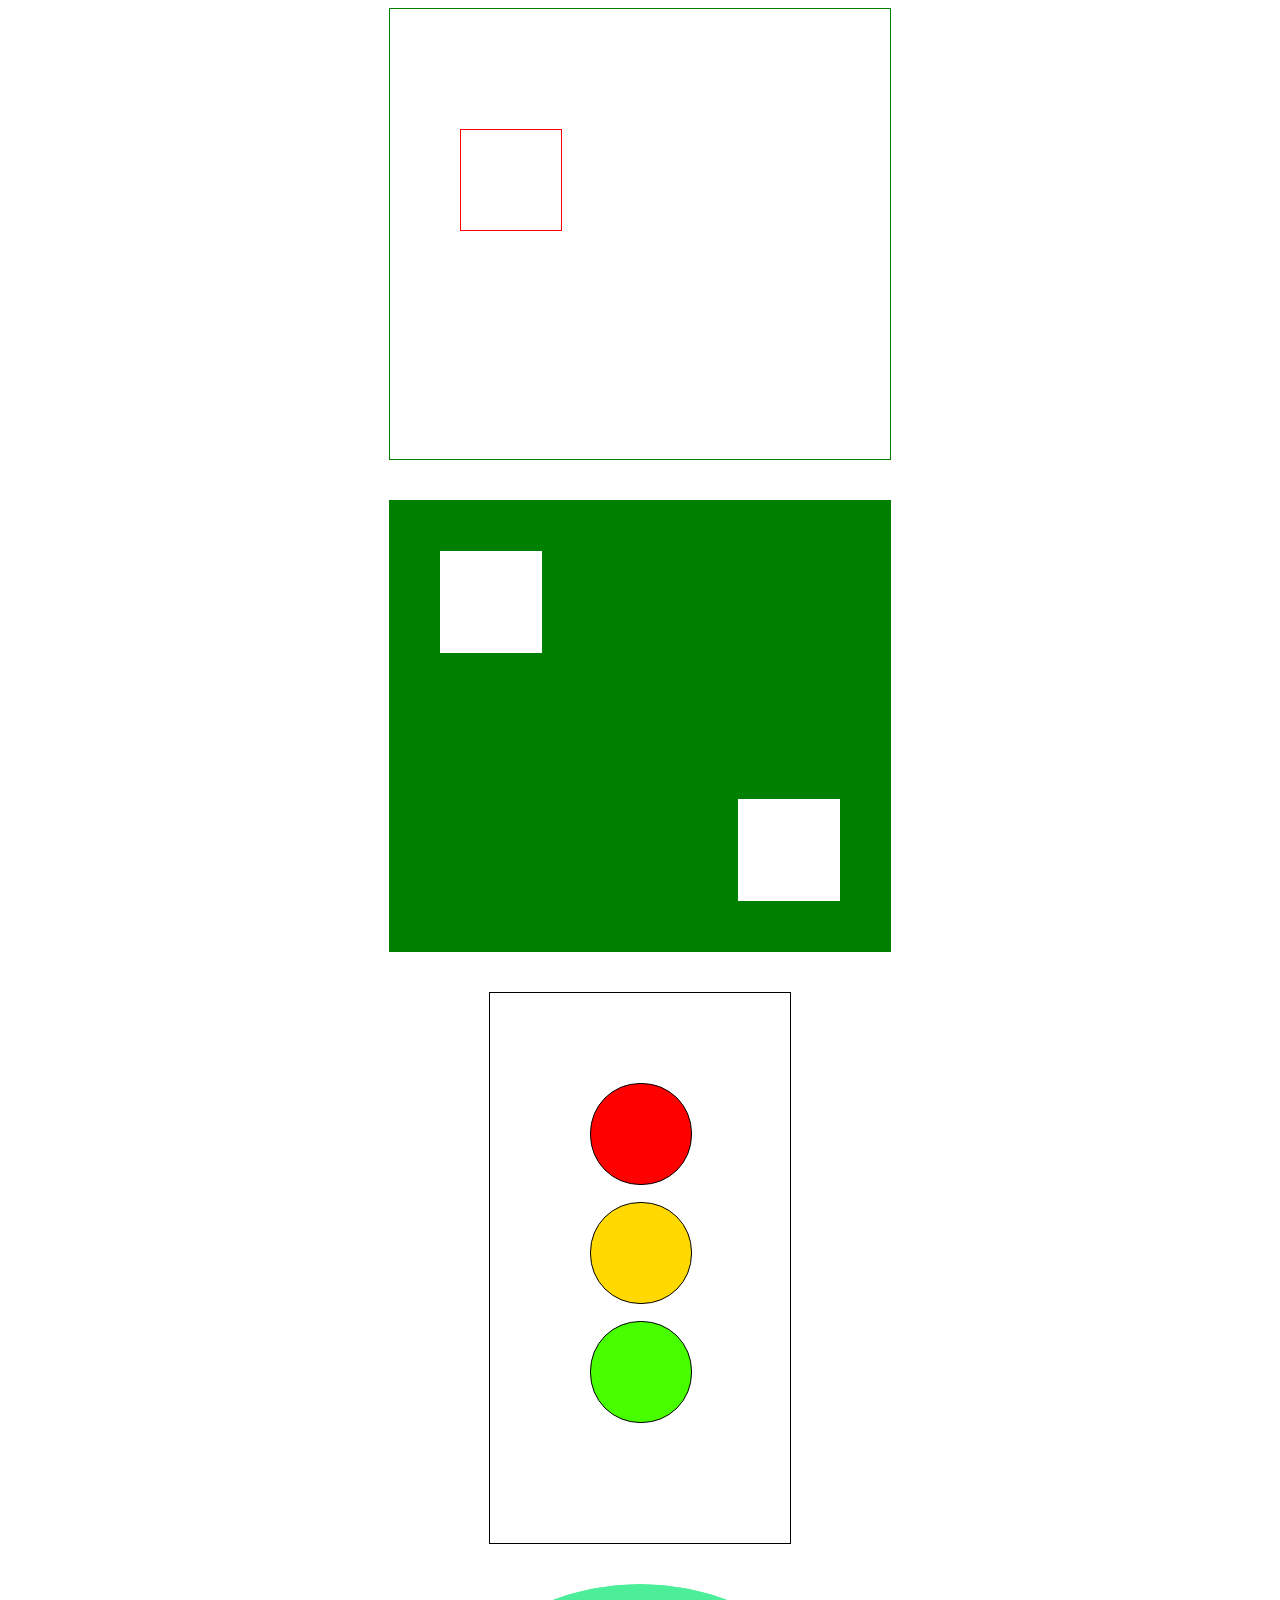
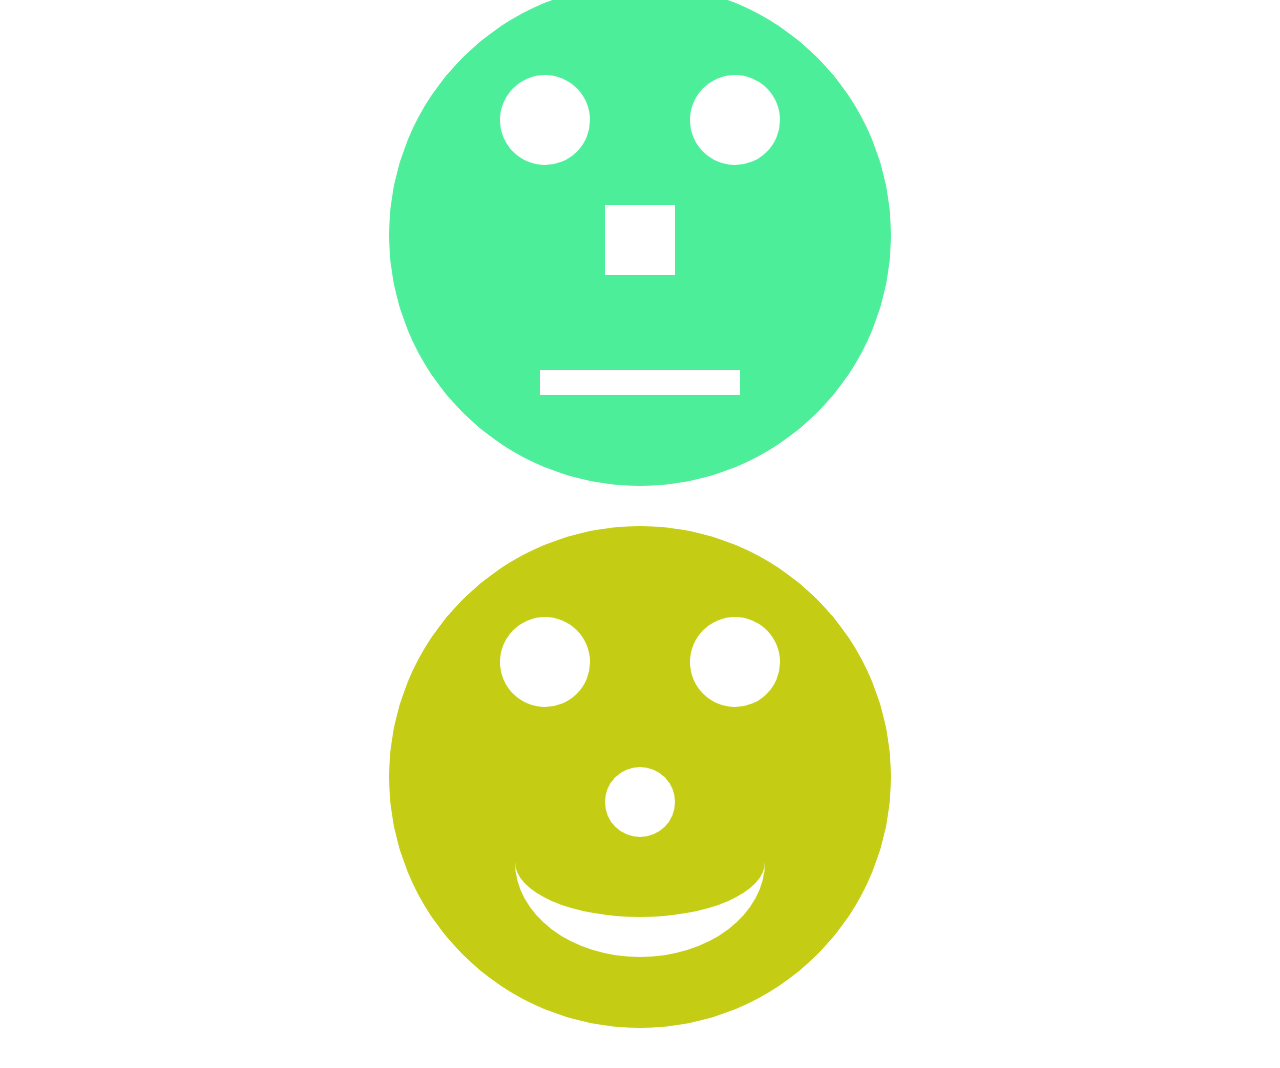
<file: index.html>
<!DOCTYPE html>
<html lang="en">
<head>
    <meta charset="UTF-8">
    <meta name="viewport" content="width=device-width, initial-scale=1.0">
    <title>YOOOOOO</title>
    <link rel="stylesheet" href="style.css">
    <div class="elem1"></div>
    <div class="elem2"></div>
    <div class="elem3"></div>
<div id="parent">
    <div id="child"></div>
</div>
<div id="parentpok">
    <div id="child1"></div>
    <div id="child2"></div>
</div>
<div id="parentsvet">
    <div id="child3"></div>
    <div id="child4"></div>
    <div id="child5"></div>
</div>
<div id="parentface">
    <div id="child6"></div>
    <div id="child7"></div>
    <div id="child8"></div>
    <div id="child9"></div>
</div>
<div id="parentclown">
    <div id="child10"></div>
    <div id="child11"></div>
    <div id="child12"></div>
    <div id="child13"></div>
</div>
</head>
<body>
    
</body>
</html>
</file>
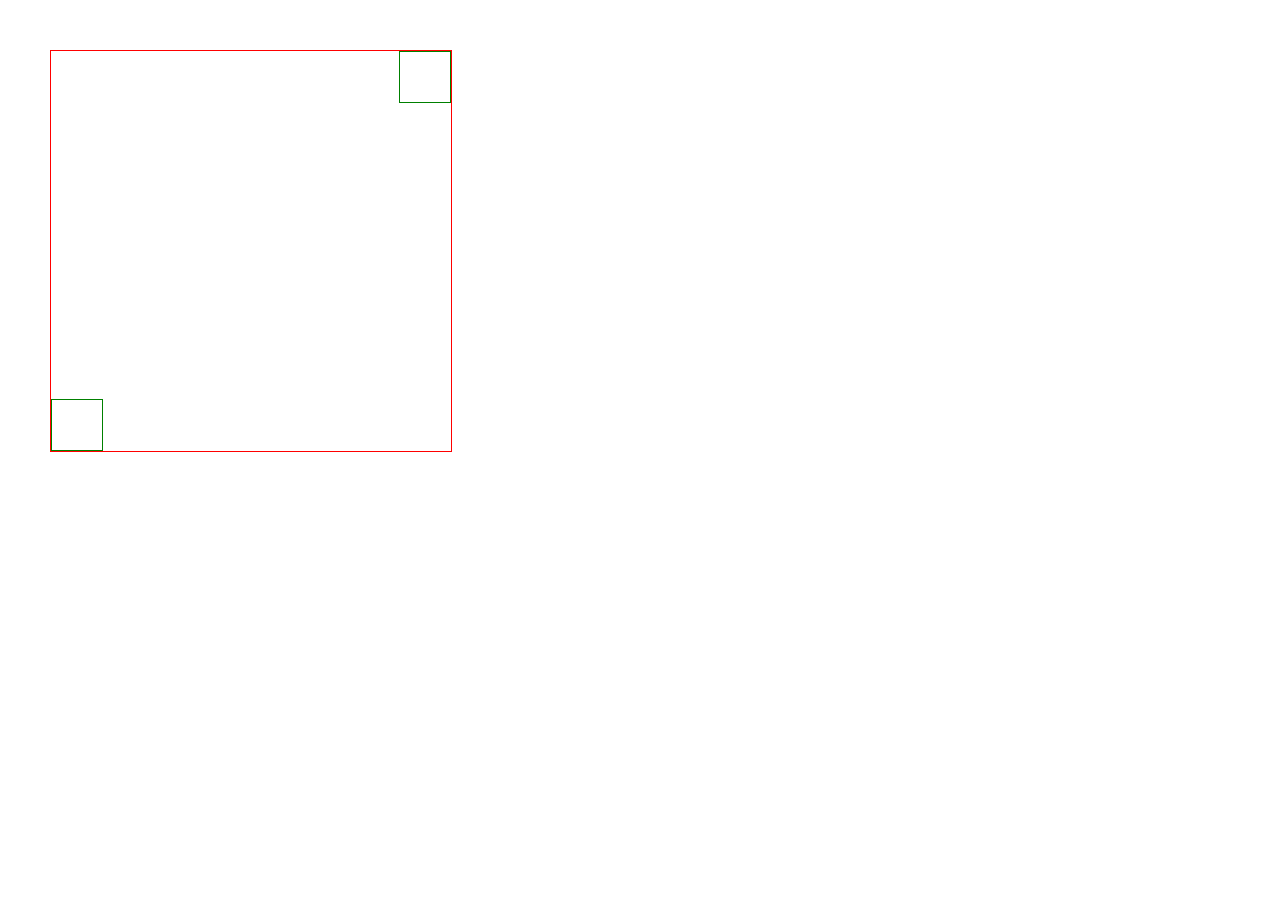
<file: 2list/index.html>
<!DOCTYPE html>
<html lang="en">
<head>
    <meta charset="UTF-8">
    <meta name="viewport" content="width=device-width, initial-scale=1.0">
    <title>Document</title>
    <link rel="stylesheet" href="style.css">
<div id="parent">
    <div id="child1"></div>
    <div id="child2"></div>
</div>
</div>
</head>
<body>
    
</body>
</html>
</file>
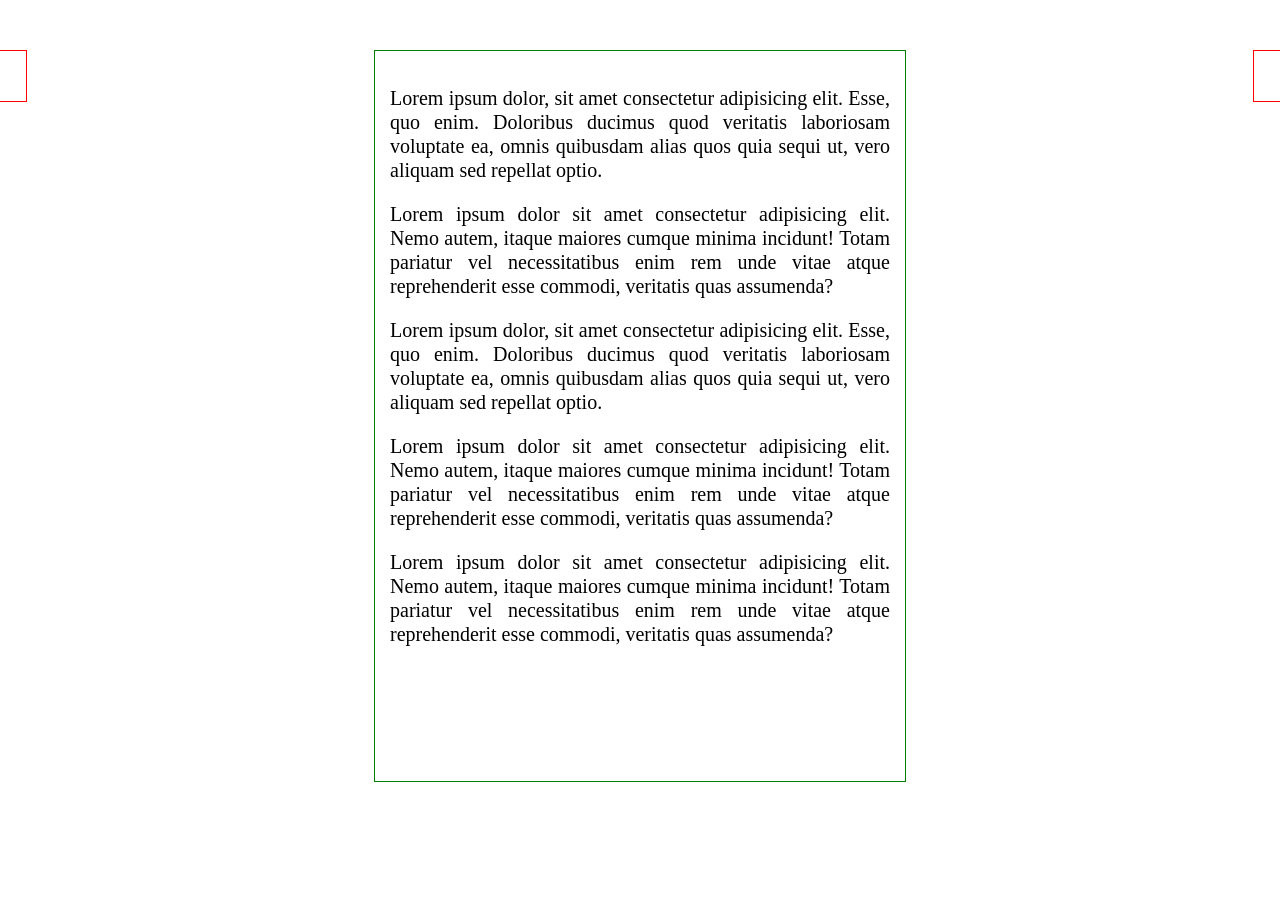
<file: 5 list/index.html>
<!DOCTYPE html>
<html lang="en">
<head>
    <meta charset="UTF-8">
    <meta name="viewport" content="width=device-width, initial-scale=1.0">
    <title>Document</title>
    <link rel="stylesheet" href="style.css">
<div id="parent">
	<div id="child"></div>
    <div id="child2"></div>
    <p>Lorem ipsum dolor, sit amet consectetur adipisicing elit. Esse, quo enim. Doloribus ducimus quod veritatis laboriosam voluptate ea, omnis quibusdam alias quos quia sequi ut, vero aliquam sed repellat optio.</p>
    <p>Lorem ipsum dolor sit amet consectetur adipisicing elit. Nemo autem, itaque maiores cumque minima incidunt! Totam pariatur vel necessitatibus enim rem unde vitae atque reprehenderit esse commodi, veritatis quas assumenda?</p>
    <p>Lorem ipsum dolor, sit amet consectetur adipisicing elit. Esse, quo enim. Doloribus ducimus quod veritatis laboriosam voluptate ea, omnis quibusdam alias quos quia sequi ut, vero aliquam sed repellat optio.</p>
    <p>Lorem ipsum dolor sit amet consectetur adipisicing elit. Nemo autem, itaque maiores cumque minima incidunt! Totam pariatur vel necessitatibus enim rem unde vitae atque reprehenderit esse commodi, veritatis quas assumenda?</p>
    <p>Lorem ipsum dolor sit amet consectetur adipisicing elit. Nemo autem, itaque maiores cumque minima incidunt! Totam pariatur vel necessitatibus enim rem unde vitae atque reprehenderit esse commodi, veritatis quas assumenda?</p>

</div>
</head>
<body>
    
</body>
</html>
</file>
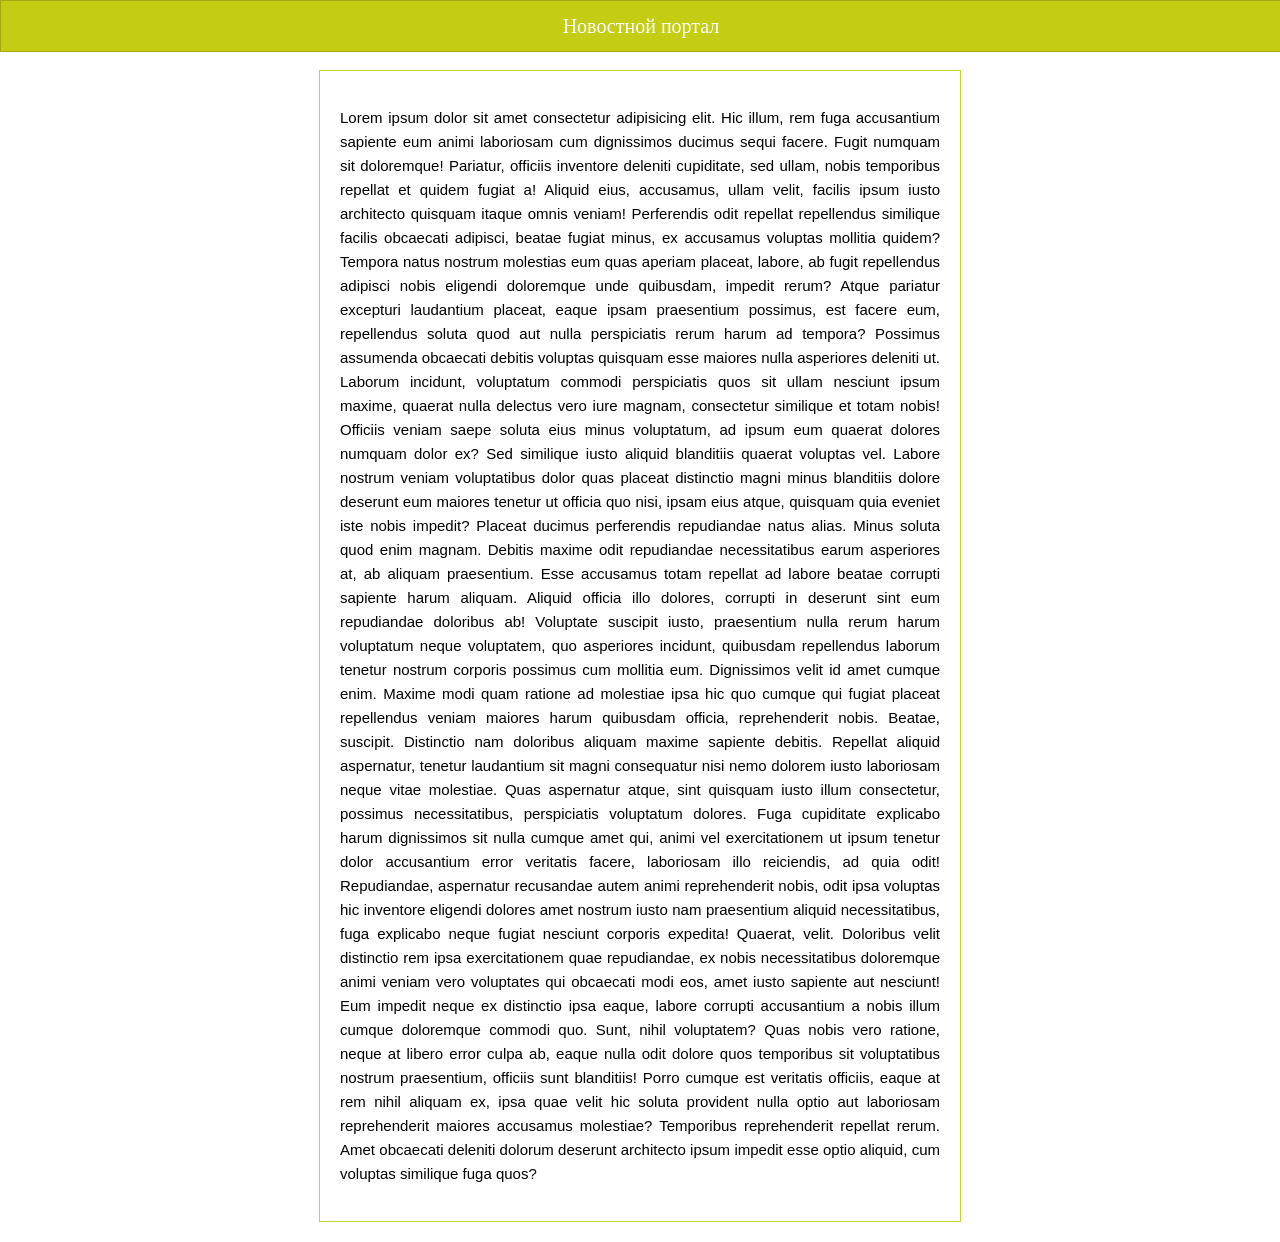
<file: 6 list/index.html>
<!DOCTYPE html>
<html lang="en">
<head>
    <meta charset="UTF-8">
    <meta name="viewport" content="width=device-width, initial-scale=1.0">
    <title>Document</title>
    <link rel="stylesheet" href="style.css">
<div id="elem">Новостной портал</div>
<div id="content">
    <p>Lorem ipsum dolor sit amet consectetur adipisicing elit. Hic illum, rem fuga accusantium sapiente eum animi laboriosam cum dignissimos ducimus sequi facere. Fugit numquam sit doloremque! Pariatur, officiis inventore deleniti cupiditate, sed ullam, nobis temporibus repellat et quidem fugiat a! Aliquid eius, accusamus, ullam velit, facilis ipsum iusto architecto quisquam itaque omnis veniam! Perferendis odit repellat repellendus similique facilis obcaecati adipisci, beatae fugiat minus, ex accusamus voluptas mollitia quidem? Tempora natus nostrum molestias eum quas aperiam placeat, labore, ab fugit repellendus adipisci nobis eligendi doloremque unde quibusdam, impedit rerum? Atque pariatur excepturi laudantium placeat, eaque ipsam praesentium possimus, est facere eum, repellendus soluta quod aut nulla perspiciatis rerum harum ad tempora? Possimus assumenda obcaecati debitis voluptas quisquam esse maiores nulla asperiores deleniti ut. Laborum incidunt, voluptatum commodi perspiciatis quos sit ullam nesciunt ipsum maxime, quaerat nulla delectus vero iure magnam, consectetur similique et totam nobis! Officiis veniam saepe soluta eius minus voluptatum, ad ipsum eum quaerat dolores numquam dolor ex? Sed similique iusto aliquid blanditiis quaerat voluptas vel. Labore nostrum veniam voluptatibus dolor quas placeat distinctio magni minus blanditiis dolore deserunt eum maiores tenetur ut officia quo nisi, ipsam eius atque, quisquam quia eveniet iste nobis impedit? Placeat ducimus perferendis repudiandae natus alias. Minus soluta quod enim magnam. Debitis maxime odit repudiandae necessitatibus earum asperiores at, ab aliquam praesentium. Esse accusamus totam repellat ad labore beatae corrupti sapiente harum aliquam. Aliquid officia illo dolores, corrupti in deserunt sint eum repudiandae doloribus ab! Voluptate suscipit iusto, praesentium nulla rerum harum voluptatum neque voluptatem, quo asperiores incidunt, quibusdam repellendus laborum tenetur nostrum corporis possimus cum mollitia eum. Dignissimos velit id amet cumque enim. Maxime modi quam ratione ad molestiae ipsa hic quo cumque qui fugiat placeat repellendus veniam maiores harum quibusdam officia, reprehenderit nobis. Beatae, suscipit. Distinctio nam doloribus aliquam maxime sapiente debitis. Repellat aliquid aspernatur, tenetur laudantium sit magni consequatur nisi nemo dolorem iusto laboriosam neque vitae molestiae. Quas aspernatur atque, sint quisquam iusto illum consectetur, possimus necessitatibus, perspiciatis voluptatum dolores. Fuga cupiditate explicabo harum dignissimos sit nulla cumque amet qui, animi vel exercitationem ut ipsum tenetur dolor accusantium error veritatis facere, laboriosam illo reiciendis, ad quia odit! Repudiandae, aspernatur recusandae autem animi reprehenderit nobis, odit ipsa voluptas hic inventore eligendi dolores amet nostrum iusto nam praesentium aliquid necessitatibus, fuga explicabo neque fugiat nesciunt corporis expedita! Quaerat, velit. Doloribus velit distinctio rem ipsa exercitationem quae repudiandae, ex nobis necessitatibus doloremque animi veniam vero voluptates qui obcaecati modi eos, amet iusto sapiente aut nesciunt! Eum impedit neque ex distinctio ipsa eaque, labore corrupti accusantium a nobis illum cumque doloremque commodi quo. Sunt, nihil voluptatem? Quas nobis vero ratione, neque at libero error culpa ab, eaque nulla odit dolore quos temporibus sit voluptatibus nostrum praesentium, officiis sunt blanditiis! Porro cumque est veritatis officiis, eaque at rem nihil aliquam ex, ipsa quae velit hic soluta provident nulla optio aut laboriosam reprehenderit maiores accusamus molestiae? Temporibus reprehenderit repellat rerum. Amet obcaecati deleniti dolorum deserunt architecto ipsum impedit esse optio aliquid, cum voluptas similique fuga quos?</p>
</div>

</head>
<body>
</body>
</html>
</file>
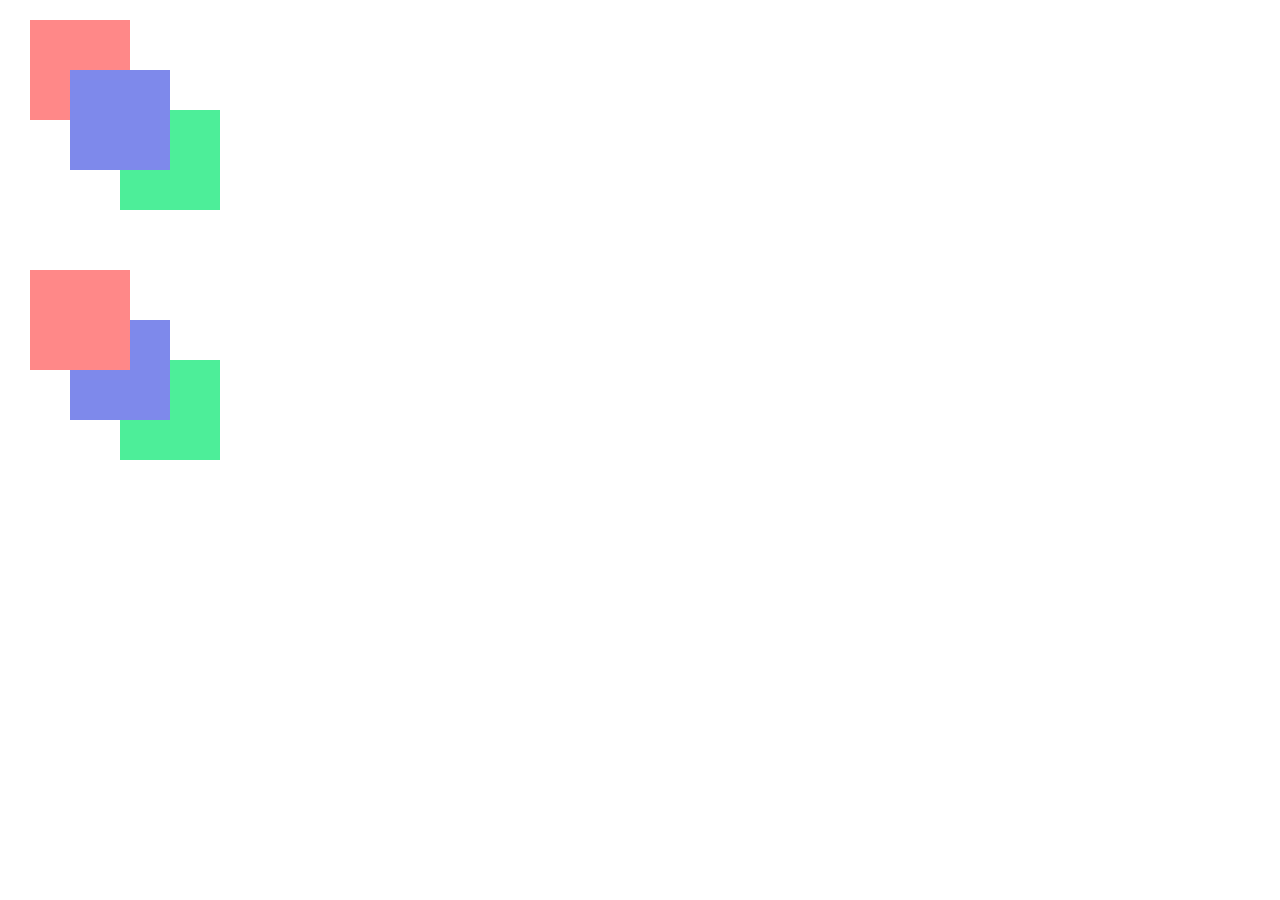
<file: 7list/index.html>
<!DOCTYPE html>
<html lang="en">
<head>
    <meta charset="UTF-8">
    <meta name="viewport" content="width=device-width, initial-scale=1.0">
    <title>Document</title>
    <link rel="stylesheet" href="style.css">
    <div id="elem1"></div>
    <div id="elem2"></div>
    <div id="elem3"></div>
    <div id="elem4"></div>
    <div id="elem5"></div>
    <div id="elem6"></div>
</head>
<body>
    
</body>
</html>
</file>
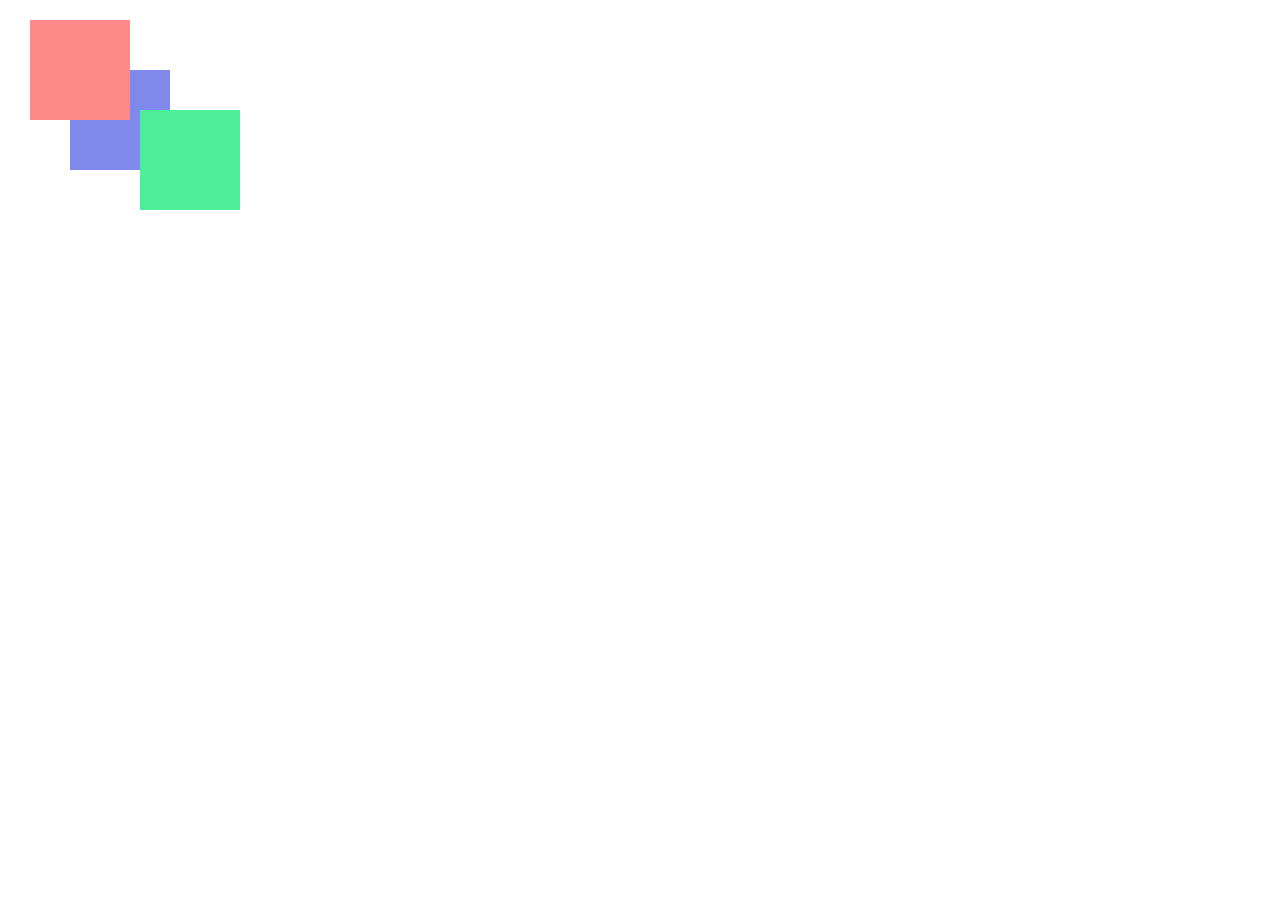
<file: 8list/index.html>
<!DOCTYPE html>
<html lang="en">
<head>
    <meta charset="UTF-8">
    <meta name="viewport" content="width=device-width, initial-scale=1.0">
    <title>Document</title>
    <link rel="stylesheet" href="style.css">
    <div class="elem1"></div>
    <div class="elem2"></div>
    <div class="elem3"></div>
</head>
<body>
    
</body>
</html>
</file>
<file: style.css>
#parent {
    position: relative;
	width: 500px;
	height: 450px;
	margin: 0 auto;
	border: 1px solid green;
}
#child {
    position: absolute;
	top: 120px;
	left: 70px;
	margin: auto;
	width: 100px;
	height: 100px;
	border: 1px solid red;
}
#parentpok {
    position: relative;
    width: 500px;
    height: 450px;
    margin: 40px auto; 
    border: 1px solid green;
    background-color: green;
}
#child1 {
    position: absolute;
    top: 50px; 
    left: 50px;
    width: 100px;
    height: 100px;
    border: 1px solid white;
    margin: auto;
    background-color: white;
}
#child2 {
    position: absolute;
    margin: auto;
    bottom: 50px;
    right: 50px;
    width: 100px;
    height: 100px;
    border: 1px solid white;
    background-color: white;
}
#parentsvet{
   position: relative;
    width: 300px;
    height: 550px;
    margin: 40px auto; 
    border: 1px solid rgb(0, 0, 0);
    background-color: rgb(255, 255, 255);
}
#child3 {
    position: absolute;
    margin: auto;
    top: 90px;
    left: 100px;
    width: 100px;
    height: 100px;
    border: 1px solid rgb(0, 0, 0);
    background-color: red;
    border-radius: 50px;
}
#child4 {
    position: absolute;
    margin: auto;
    top: 20px;
    left: 100px;
    bottom: 50px;
    width: 100px;
    height: 100px;
    border: 1px solid rgb(0, 0, 0);
    background-color: rgb(255, 217, 0);
    border-radius: 50px;
}
#child5 {
    position: absolute;
    margin: auto;
    bottom: 120px;
    left: 100px;
    width: 100px;
    height: 100px;
    border: 1px solid rgb(0, 0, 0);
    background-color: rgb(72, 255, 0);
    border-radius: 50px;
}
#parentface{
    position: relative;
    width: 500px;
    height: 500px;
    margin: 40px auto;  
    border: 1px solid #4DEE99;;
    background-color: #4DEE99;
    border-radius: 550px;
}
#child6 {
    position: absolute;
    margin: auto;
    position: absolute;
    top: 90px;
    left: 110px;
    width: 90px;
    height: 90px;
    background-color: white;
    border-radius: 50px;
}
#child7 {
    position: absolute;
    margin: auto;
    position: absolute;
    top: 90px;
    right: 110px;
    width: 90px;
    height: 90px;
    background-color: white;
    border-radius: 50px;
}
#child8 {
    position: absolute;
    top: 220px;
    left: 215px;
    width: 70px;
    height: 70px;
    margin: auto;
    background-color: white;
}
#child9 {
    position: absolute;
    bottom: 90px;
    left: 150px;
    width: 200px;
    height: 25px;
    background-color: white;
}
#parentclown{
    position: relative;
    width: 500px;
    height: 500px;
    margin: 40px auto;  
    border: 1px solid #C4CD14;;
    background-color: #C4CD14;
    border-radius: 550px;
}
#child10 {
    position: absolute;
    margin: auto;
    position: absolute;
    top: 90px;
    left: 110px;
    width: 90px;
    height: 90px;
    background-color: white;
    border-radius: 50px;
}
#child11 {
    position: absolute;
    margin: auto;
    position: absolute;
    top: 90px;
    right: 110px;
    width: 90px;
    height: 90px;
    background-color: white;
    border-radius: 50px;
}
#child12 {
    position: absolute;
    top: 240px;
    left: 215px;
    width: 70px;
    height: 70px;
    margin: auto;
    background-color: white;
    border-radius: 50px;
}
#child13 {
    position: absolute;
    bottom: 70px;
    left: 125px;
    width: 250px;
    height: 150px;
    border-bottom: 40px solid white;
    border-radius: 100%;
    margin: auto;
}
</file>
<file: 2list/style.css>
#parent {
	position: absolute;
    top: 50px;
    left: 50px;
    width: 400px;
    height: 400px;
    border: 1px solid red;
}
#child1 {
	position: absolute;
    top: 0px;
    right: 0px;
    width: 50px;
    height: 50px;
    border: 1px solid green;
}
#child2 {
	position: absolute;
    left: 0px;
    bottom: 0px;
    width: 50px;
    height: 50px;
    border: 1px solid green;
}
</file>
<file: 5 list/style.css>
#parent {
	position: relative;
	width: 500px;
	height: 700px;
	margin: 50px auto;
	border: 1px solid green;
    padding: 15px;
    text-align: justify;
    line-height: 1.2;
    font-size: 20PX;

}
#child {
	position: absolute;
	top: -1px;
	left: -400px;
	
	width: 50px;
	height: 50px;
	border: 1px solid red;
}
#child2 {
	position: absolute;
	top: -1px;
	right: -400px;
	
	width: 50px;
	height: 50px;
	border: 1px solid red;
}
</file>
<file: 6 list/style.css>
#elem {
	position: fixed;
	top: 0;
	left: 0;
	width: 100%;
	height: 50px;
    line-height: 50px   ;
    text-align: center;
	border: 1px solid  #A3AA11;
    background-color: #C4CD14;
    color: white;
    font-size: 20px;
}


#content {
    width: 600px;
    margin: 70px auto 20px auto; 
    padding: 20px;
    border: 1px solid #c2d62e;
    text-align: justify;
    font: 14px Arial;
    text-align: justify;
    line-height: 1.6;
    font-size: 15PX;
}
</file>
<file: 7list/style.css>
#elem1 {
    position: absolute;
    top: 20px;
    left: 30px;
    width: 100px;
    height: 100px;
    background-color: #ff8888; 
    z-index: 1;
}

#elem2 {
    position: absolute;
    top: 70px;
    left: 70px;
    width: 100px;
    height: 100px;
    background-color: #7e89eb; 
    z-index: 3;
}

#elem3 {
    position: absolute;
    top: 110px;
    left: 120px;
    width: 100px;
    height: 100px;
    background-color: #4dee99; 
    z-index: 2;
}
#elem4 {
  position: absolute;
  top: 270px;
  left: 30px;
  width: 100px;
  height: 100px;
  background-color: #ff8888;
  z-index: 3;
}

#elem5 {
  position: absolute;
  top: 320px;
  left: 70px;
  width: 100px;
  height: 100px;
  background-color: #7e89eb; 
  z-index: 2;
}

#elem6 {
  position: absolute;
  top: 360px;
  left: 120px;
  width: 100px;
  height: 100px;
  background-color: #4dee99; 
  z-index: 1;
}
</file>
<file: 8list/style.css>
.elem1 {
    position: absolute;
    top: 20px;
    left: 30px;
    width: 100px;
    height: 100px;
    background-color: #ff8888; 
    /* не задаем z-index */
}

.elem2 {
    position: absolute;
    top: 70px;
    left: 70px;
    width: 100px;
    height: 100px;
    background-color: #7e89eb; 
    z-index: -1;
}

.elem3 {
    position: absolute;
    top: 110px;
    left: 140px;
    width: 100px;
    height: 100px;
    background-color: #4dee99; 
    /* не задаем z-index */
}
</file>
